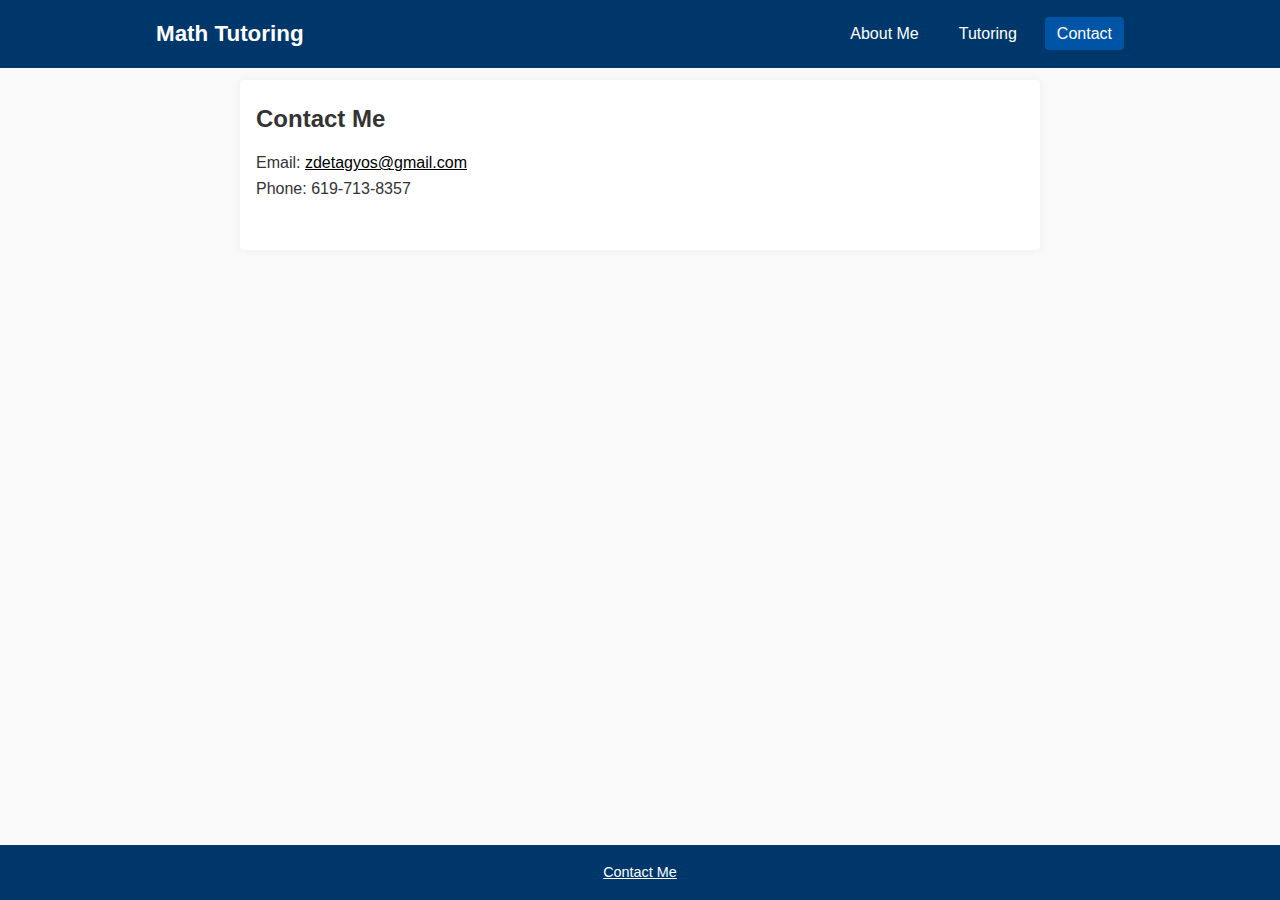
<file: contact.html>
<!DOCTYPE html>
<html lang="en">
<head>
  <meta charset="UTF-8" />
  <meta name="viewport" content="width=device-width, initial-scale=1.0" />
  <title>Mathematics Tutoring - Zachary de Tagyos</title>
  <link rel="stylesheet" href="home.css" />
</head>
<body>
  <header class="site-header">
    <div class="header-inner">
      <a href="/" class="logo">Math Tutoring</a>
      <nav class="main-nav">
        <ul>
          <li><a href="./index.html">About Me</a></li>
          <li><a href="./tutoring.html">Tutoring</a></li>
          <li><a href="./contact.html" class="active">Contact</a></li>
        </ul>
      </nav>
    </div>
  </header>

  <main class="site-content">
    <div class="content-inner">
      <h2>Contact Me</h2>
      <p>Email: <a href="mailto:zdetagyos@gmail.com">zdetagyos@gmail.com</a><br>
        Phone: 619-713-8357
      </p>
    </div>
  </main>

  <footer class="site-footer">
    <div class="footer-inner">
      <p><a href="mailto:zdetagyos@gmail.com">Contact Me</a></p>
    </div>
  </footer>
</body>
</html>
</file>
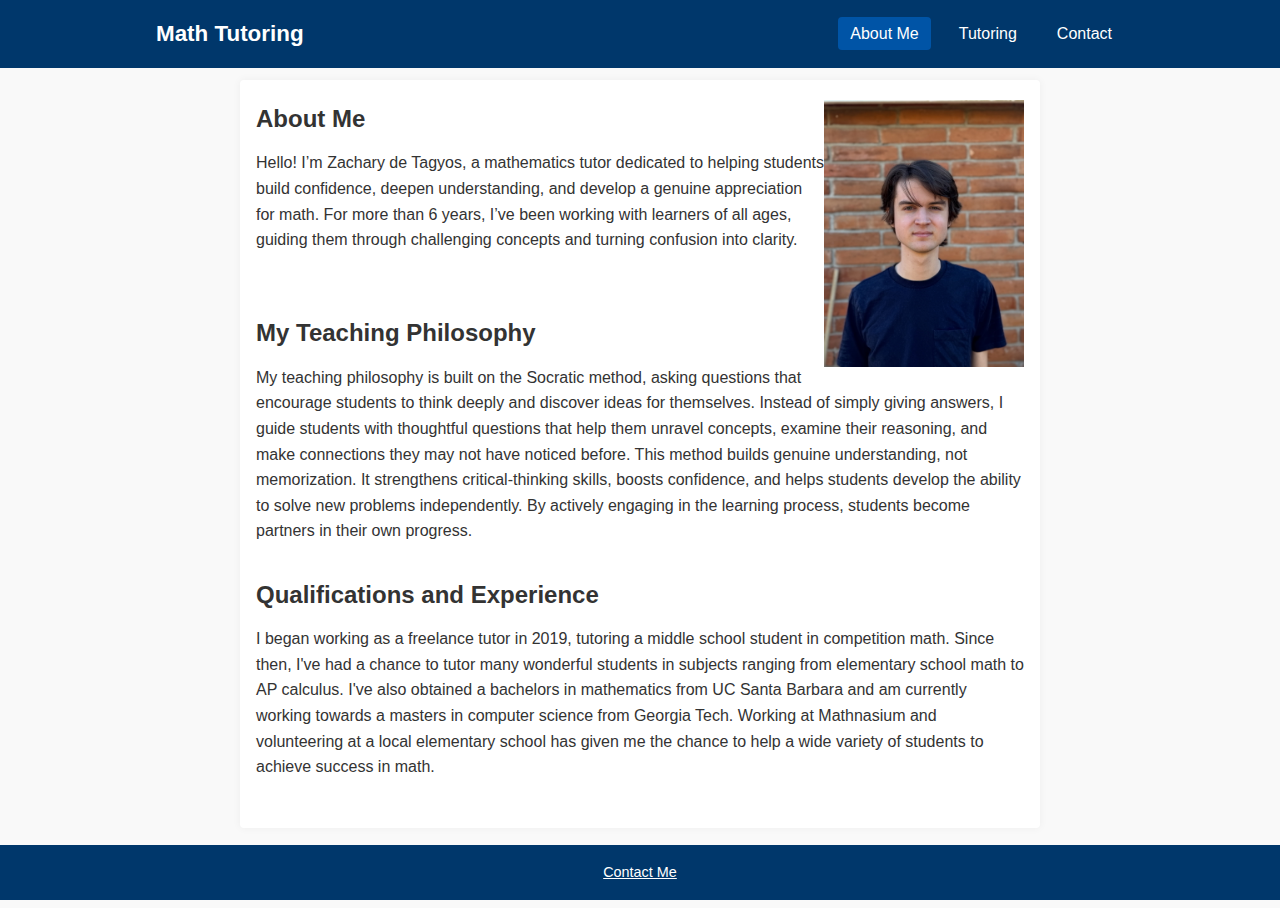
<file: home.html>
<!DOCTYPE html>
<html lang="en">
<head>
  <meta charset="UTF-8" />
  <meta name="viewport" content="width=device-width, initial-scale=1.0" />
  <title>Mathematics Tutoring - Zachary de Tagyos</title>
  <link rel="stylesheet" href="home.css" />
</head>
<body>
  <header class="site-header">
    <div class="header-inner">
      <a href="/" class="logo">Math Tutoring</a>
      <nav class="main-nav">
        <ul>
          <li><a href="./home.html"  class="active">About Me</a></li>
          <li><a href="./tutoring.html">Tutoring</a></li>
          <li><a href="./contact.html">Contact</a></li>
        </ul>
      </nav>
    </div>
  </header>

  <main class="site-content">
    <div class="content-inner">
      <section class="about">
        <img src="Zach000.jpeg", alt="Zachary de Tagyos" class="my-picture">
        <h2>About Me</h2>
        <p>Hello! I’m Zachary de Tagyos, a mathematics tutor dedicated to helping students build confidence, deepen understanding,
          and develop a genuine appreciation for math. For more than 6 years, I’ve been working with learners of all ages, 
          guiding them through challenging concepts and turning confusion into clarity.
        </p>
        <img src="Zach000.jpeg", alt="Zachary de Tagyos" class="my-picture-mobile">

      </section>

      <section class="philosophy">
        <h2>My Teaching Philosophy</h2>
        <p>
        My teaching philosophy is built on the Socratic method, asking questions that encourage students to think deeply 
        and discover ideas for themselves. Instead of simply giving answers, I guide students with thoughtful questions 
        that help them unravel concepts, examine their reasoning, and make connections they may not have noticed before.
        This method builds genuine understanding, not memorization. It strengthens critical-thinking skills, boosts confidence,
        and helps students develop the ability to solve new problems independently. By actively engaging in the learning process,
        students become partners in their own progress.
        </p>

      </section>

      <section class="qualifications">
        <h2>Qualifications and Experience</h2>
        <p>I began working as a freelance tutor in 2019, tutoring a middle school student in competition math. Since then, I've had a chance to tutor many
          wonderful students in subjects ranging from elementary school math to AP calculus. I've also obtained a bachelors in mathematics from UC Santa Barbara 
          and am currently working towards a masters in computer science from Georgia Tech. Working at Mathnasium and volunteering at a local elementary school has
          given me the chance to help a wide variety of students to achieve success in math.
        </p>

      </section>

      
    </div>
  </main>

  <footer class="site-footer">
    <div class="footer-inner">
      <p><a href="mailto:zdetagyos@gmail.com">Contact Me</a></p>
    </div>
  </footer>
</body>
</html>
</file>
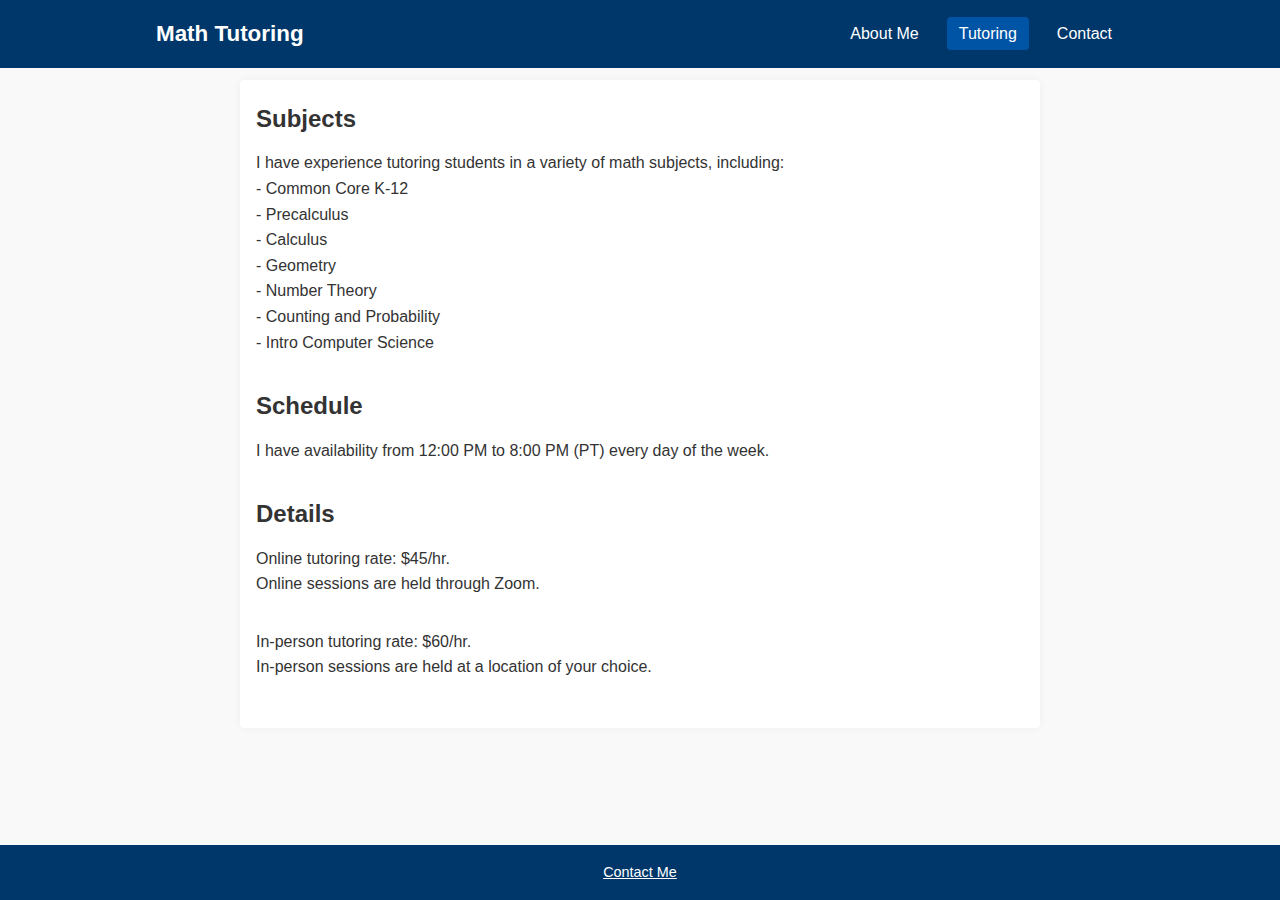
<file: tutoring.html>
<!DOCTYPE html>
<html lang="en">
<head>
  <meta charset="UTF-8" />
  <meta name="viewport" content="width=device-width, initial-scale=1.0" />
  <title>Mathematics Tutoring - Zachary de Tagyos</title>
  <link rel="stylesheet" href="home.css" />
</head>
<body>
  <header class="site-header">
    <div class="header-inner">
      <a href="/" class="logo">Math Tutoring</a>
      <nav class="main-nav">
        <ul>
          <li><a href="./index.html">About Me</a></li>
          <li><a href="./tutoring.html" class="active">Tutoring</a></li>
          <li><a href="./contact.html">Contact</a></li>
        </ul>
      </nav>
    </div>
  </header>

  <main class="site-content">
    <div class="content-inner">
      <section class="subjects">
        <h2>Subjects</h2>
        <p>I have experience tutoring students in a variety of math subjects, including:<br>
        - Common Core K-12 <br>
        - Precalculus <br>
        - Calculus <br>
        - Geometry <br>
        - Number Theory <br>
        - Counting and Probability <br>
        - Intro Computer Science
        </p>
      </section>

      <section class="schedule">
        <h2>Schedule</h2>
        <p>
          I have availability from 12:00 PM to 8:00 PM (PT) every day of the week.
        </p>
      </section>

      <section class="details">
        <h2>Details</h2>
        <p>Online tutoring rate: $45/hr. <br>
        Online sessions are held through Zoom.
        </p>
        <p>
          In-person tutoring rate: $60/hr. <br>
          In-person sessions are held at a location of your choice. 
        </p>
      </section>
    </div>
  </main>

  <footer class="site-footer">
    <div class="footer-inner">
      <p><a href="mailto:zdetagyos@gmail.com">Contact Me</a></p>
    </div>
  </footer>
</body>
</html>
</file>
<file: home.css>
/* Reset / base rules */
* {
  box-sizing: border-box;
  margin: 0;
  padding: 0;
}
body {
  font-family: Arial, sans-serif;
  line-height: 1.6;
  color: #333;
  background-color: #f9f9f9;
}

/* Header */
.site-header {
  background-color: #00376b;  /* a dark blue close to USD’s branding */
  color: #fff;
  position: fixed;
  top: 0px;
  left: 0px;
  right: 0px;
}
.header-inner {
  max-width: 1000px;
  margin: 0 auto;
  padding: 1rem;
  display: flex;
  align-items: center;
  justify-content: space-between;
}
.logo {
  text-decoration: none;
  color: #fff;
  font-size: 1.4rem;
  font-weight: bold;
}
.main-nav ul {
  list-style: none;
  display: flex;
  gap: 1rem;
}
.main-nav a {
  color: #fff;
  text-decoration: none;
  padding: 0.5rem 0.75rem;
}
.main-nav a:hover,
.main-nav a.active {
  background-color: #0054a6;
  border-radius: 4px;
}

/* Main content area */
.site-content {
  padding: 5rem 1rem;
}
.content-inner {
  max-width: 800px;
  margin: 0 auto;
  background-color: #fff;
  padding: 1rem;
  border-radius: 4px;
  box-shadow: 0 0 8px rgba(0,0,0,0.05);
}
.content-inner h1 {
  margin-bottom: 1rem;
}



.content-inner h2 {
  margin-top: 0.25rem;
  margin-bottom: 0.75rem;
}
.content-inner p {
  margin-bottom: 2rem;
}
.content-inner p a{
  color: black;
}
.content-inner ul {
  margin-left: 1.5rem;
  margin-bottom: 1rem;
}
.content-inner ul li {
  margin-bottom: 0.5rem;
}

/* Footer */
.site-footer {
  background-color: #00376b;
  color: #fff;
  margin-top: 2rem;
  
  position: fixed;
  bottom: 0px;
  left: 0px;
  right: 0px;
}
.footer-inner {
  max-width: 1000px;
  margin: 0 auto;
  padding: 1rem;
  text-align: center;
  font-size: 0.9rem;
}

.footer-inner a {
  color: #fff;
}

/* Picture */
.my-picture {
  float: right;
  width: 200px;
}

.my-picture-mobile{
  width: 0px;
}

@media (max-width: 600px) {
  .content-inner h1 {
    font-size: 1.8rem; /* Smaller font size for mobile */
  }
  .header-inner {
    flex-direction: column; /* Stack header items vertically */
  }
  .main-nav ul {
    flex-direction: column; /* Stack navigation items vertically */
  }
  .main-nav a {
    padding: 0.5rem; /* Adjust padding for mobile */
  }

  .site-content{
    margin-top: 75px;
  }
  .my-picture{
    float: none;
    width: 0px;
  }
  .my-picture-mobile{
    width: 250px;
  }
}
</file>
